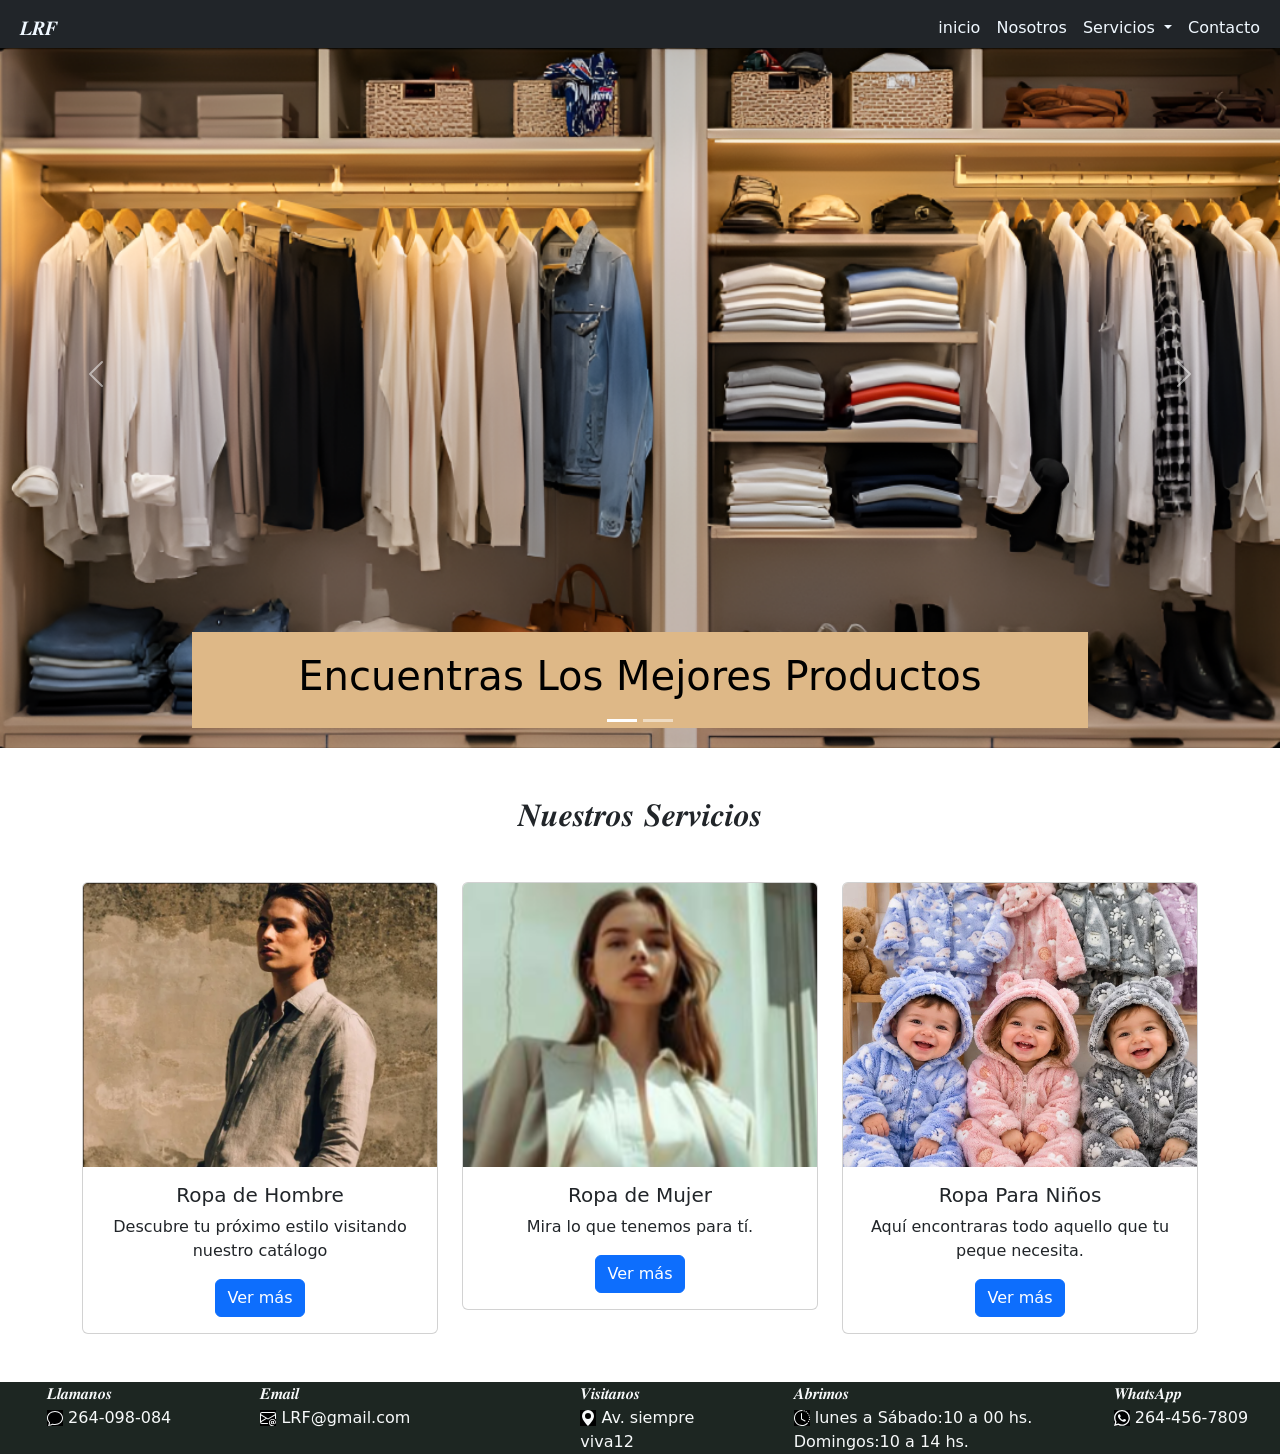
<file: LRF_web_corregida/LRF/index.html>
<!doctype html>
<html lang="es">
  <head>
    <meta charset="utf-8">
    <meta name="viewport" content="width=device-width, initial-scale=1">
    <title>LRF | Inicio</title>
    <link href="https://cdn.jsdelivr.net/npm/bootstrap@5.3.8/dist/css/bootstrap.min.css" rel="stylesheet" integrity="sha384-sRIl4kxILFvY47J16cr9ZwB07vP4J8+LH7qKQnuqkuIAvNWLzeN8tE5YBujZqJLB" crossorigin="anonymous">
    <link rel="stylesheet" href="CSS/estilos.CSS">
  </head>
  <body>
    <header>
      <div class="comtainer1">
          <nav class="navbar navbar-expand-lg fixed-top" >
  <div class=" container-fluid" >
    <a class="navbar-brand ps-2" href="index.html" style="color: aliceblue;">𝑳𝑹𝑭</a>
    <button class="navbar-toggler" type="button" data-bs-toggle="offcanvas" data-bs-target="#offcanvasDarkNavbar" aria-controls="offcanvasDarkNavbar" aria-label="Toggle navigation">
      <span class="navbar-toggler-icon"></span>
    </button>
    <div class="collapse navbar-collapse" id="navbarSupportedContent">
      <ul class="navbar-nav ms-auto mb-2 mb-lg-0">
        <li class="nav-item">
          <a class="nav-link active" aria-current="page" href="index.html" style="color: aliceblue;">inicio</a>
        </li>
        <li class="nav-item">
          <a class="nav-link" href="index.html#nosotros" style="color: aliceblue;">Nosotros</a>
        </li>
        <li class="nav-item dropdown">
          <a class="nav-link dropdown-toggle" href="#" role="button" data-bs-toggle="dropdown" aria-expanded="false" style="color: aliceblue;">
            Servicios
          </a>
          <ul class="dropdown-menu">
            <li><a class="dropdown-item" href="ropa-hombre.html" style="color: darkslategray;">Ropa de Hombre</a></li>
            <li><hr class="dropdown-divider"></li>
            <li><a class="dropdown-item" href="ropa-mujer.html" style="color: darkslategray;">Ropa de Mujer</a></li>
            <li><hr class="dropdown-divider"></li>
            <li><a class="dropdown-item" href="ropa-ninos.html" style="color: darkslategray;">Ropa de Niños</a></li>
          </ul>
        </li>
        <li class="nav-item">
          <a class="nav-link" href="contacto.html" style="color: aliceblue;">Contacto</a>
        </li>
        
      </ul>
    </div>
  </div>
</nav>
      </div>
    </header>
    <!-- fin encabezado -->
     <!-- carrusel inicial -->
      </section>
    </header>
    <section class="carousel">
      <div id="carouselExampleCaptions" class="carousel slide " >
  <div class="carousel-indicators">
    <button type="button" data-bs-target="#carouselExampleCaptions" data-bs-slide-to="0" class="active" aria-current="true" aria-label="Slide 1"></button>
    <button type="button" data-bs-target="#carouselExampleCaptions" data-bs-slide-to="1" aria-label="Slide 2"></button>
  </div>
  <div class="carousel-inner text-bg-dark">
    <div class="carousel-item active text-bs-dark mt-5" style="max-height: 700px;">
      <img src="portada1.png" class="d-block w-100" alt="...">
      <div class="carousel-caption d-none d-md-block text-black" style="background-color: burlywood;">
        <h1 class="fotos " class="mb-3">Encuentras Los Mejores Productos</h1>
        
      </div>
    </div>
    <div class="carousel-item text-bs-dark mt-5" style="max-height: 700px;">
      <img src="portada2.png" class="d-block w-100" alt="...">
      <div class="carousel-caption d-none d-md-block text-black" style="background-color: burlywood;">
          <h1 class="fotos " class="mb-3">Disfruta de Nuestra Gran Variedad</h1>
      </div>
      </div>
    <div class="carousel-item text-bs-dark mt-5" style="max-height: 700px;">
      <img src="portada3.png" class="d-block w-100" alt="...">
      <div class="carousel-caption d-none d-md-block text-black" style="background-color: burlywood;">
          <h1 class="fotos " class="mb-3">Disfruta de Nuestra Gran Variedad</h1>
      </div>
    </div>
  </div>
  <button class="carousel-control-prev" type="button" data-bs-target="#carouselExampleCaptions" data-bs-slide="prev">
    <span class="carousel-control-prev-icon" aria-hidden="true"></span>
    <span class="visually-hidden">Anterior</span>
  </button>
  <button class="carousel-control-next" type="button" data-bs-target="#carouselExampleCaptions" data-bs-slide="next">
    <span class="carousel-control-next-icon" aria-hidden="true"></span>
    <span class="visually-hidden">Siguiente</span>
  </button>
</div>
<!-- fin carrusel inicial -->
 <!-- tarjetas -->
    </section>
       <section class=" my-5">
      <h2 class="text-center my-5">𝑵𝒖𝒆𝒔𝒕𝒓𝒐𝒔 𝑺𝒆𝒓𝒗𝒊𝒄𝒊𝒐𝒔</h2>
      <div class="container">
        <div class="row">
          <div class="col-4">
            <div class="card text-center">
  <img src="img/hombre123.png" class="card-img-top" alt="..." >
  <div class="card-body">
    <h5 class="card-title">Ropa de Hombre</h5>
    <p class="card-text">Descubre tu próximo estilo visitando nuestro catálogo</p>
    <a href="ropa-hombre.html" class="btn btn-primary">Ver más</a>
  </div>
</div>
           
          </div>
          <div class="col-4">
             <div class="card text-center">
  <img src="img/mujer1.png" class="card-img-top" alt="..." >
  <div class="card-body">
    <h5 class="card-title">Ropa de Mujer</h5>
    <p class="card-text">Mira lo que tenemos para tí. </p>
    <a href="ropa-mujer.html" class="btn btn-primary">Ver más</a>
  </div>
</div>
          </div>
          <div class="col-4">
 <div class="card text-center">
  <img src="img/ni%C3%B1o1.jpg" class="card-img-top" alt="...">
  <div class="card-body">
    <h5 class="card-title">Ropa Para Niños</h5>
    <p class="card-text">Aquí encontraras todo aquello que tu peque necesita.</p>
    <a href="ropa-ninos.html" class="btn btn-primary">Ver más</a>
  </div>
</div>

    </section>
     <!--fin de tarjetas -->
      <!-- pie de página -->
    <section>
      <div class="footer container-fluid" style="background-color: rgb(29, 38, 34); color: rgb(247, 249, 250);">
<div class="row mb-40 align-left">
                        
                        <div class="col-sm-12">
                            <div class="row">
                                <style>.contact-item{ padding-left: 35px;}
                                </style>
                                <!-- llamadas -->
                                <div class="col-sm-6 col-lg-2 pt-20 pb-20 pb-xs-0">
                                    <div class="contact-item">
                                        <div class="ci-icon">
                                            <i class="fa fa-phone"></i>
                                        </div>
                                        <div class="ci-title font-alt" >
                                            𝑳𝒍𝒂𝒎𝒂𝒏𝒐𝒔
                                        </div>
                                        <div class="ci-text">
                                          <svg xmlns="http://www.w3.org/2000/svg" width="16" height="16" fill="currentColor" class="bi bi-chat" viewBox="0 0 16 16">
                                            <path d="M2.678 11.894a1 1 0 0 1 .287.801 11 11 0 0 1-.398 2c1.395-.323 2.247-.697 2.634-.893a1 1 0 0 1 .71-.074A8 8 0 0 0 8 14c3.996 0 7-2.807 7-6s-3.004-6-7-6-7 2.808-7 6c0 1.468.617 2.83 1.678 3.894m-.493 3.905a22 22 0 0 1-.713.129c-.2.032-.352-.176-.273-.362a10 10 0 0 0 .244-.637l.003-.01c.248-.72.45-1.548.524-2.319C.743 11.37 0 9.76 0 8c0-3.866 3.582-7 8-7s8 3.134 8 7-3.582 7-8 7a9 9 0 0 1-2.347-.306c-.52.263-1.639.742-3.468 1.105"/>
                                          </svg>
                                           <a >264-098-084</a>
                                        </div>
                                    </div>
                                </div>
                                <!-- fin llamadas -->
                                
                                <!-- Email -->
                                <div class="col-sm-6 col-lg-3 pt-20 pb-20 pb-xs-0">
                                    <div class="contact-item">
                                        <div class="ci-icon">
                                            <i class="fa fa-envelope"></i>
                                        </div>
                                        <div class="ci-title font-alt">
                                            𝑬𝒎𝒂𝒊𝒍
                                        </div>
                                        <div class="ci-text">
                                          <svg xmlns="http://www.w3.org/2000/svg" width="16" height="16" fill="currentColor" class="bi bi-envelope-at" viewBox="0 0 16 16">
  <path d="M2 2a2 2 0 0 0-2 2v8.01A2 2 0 0 0 2 14h5.5a.5.5 0 0 0 0-1H2a1 1 0 0 1-.966-.741l5.64-3.471L8 9.583l7-4.2V8.5a.5.5 0 0 0 1 0V4a2 2 0 0 0-2-2zm3.708 6.208L1 11.105V5.383zM1 4.217V4a1 1 0 0 1 1-1h12a1 1 0 0 1 1 1v.217l-7 4.2z"/>
  <path d="M14.247 14.269c1.01 0 1.587-.857 1.587-2.025v-.21C15.834 10.43 14.64 9 12.52 9h-.035C10.42 9 9 10.36 9 12.432v.214C9 14.82 10.438 16 12.358 16h.044c.594 0 1.018-.074 1.237-.175v-.73c-.245.11-.673.18-1.18.18h-.044c-1.334 0-2.571-.788-2.571-2.655v-.157c0-1.657 1.058-2.724 2.64-2.724h.04c1.535 0 2.484 1.05 2.484 2.326v.118c0 .975-.324 1.39-.639 1.39-.232 0-.41-.148-.41-.42v-2.19h-.906v.569h-.03c-.084-.298-.368-.63-.954-.63-.778 0-1.259.555-1.259 1.4v.528c0 .892.49 1.434 1.26 1.434.471 0 .896-.227 1.014-.643h.043c.118.42.617.648 1.12.648m-2.453-1.588v-.227c0-.546.227-.791.573-.791.297 0 .572.192.572.708v.367c0 .573-.253.744-.564.744-.354 0-.581-.215-.581-.8Z"/>
</svg>
                                            <a >LRF@gmail.com</a>
                                        </div>
                                    </div>
                                </div>
                                <!-- fin email -->
                              
                                <!-- mensajes -->
                                <div class="col-sm-6 col-lg-2 pt-20 pb-20 pb-xs-0">
                                    <div class="contact-item">
                                        <div class="ci-icon">
                                            <i class="fa fa-map-marker"></i>
                                        </div>
                                        <div class="ci-title font-alt">
                                          𝑽𝒊𝒔𝒊𝒕𝒂𝒏𝒐𝒔
                                        </div>
                                        <div class="ci-text">
                                          <svg xmlns="http://www.w3.org/2000/svg" width="16" height="16" fill="currentColor" class="bi bi-geo-alt-fill" viewBox="0 0 16 16">
  <path d="M8 16s6-5.686 6-10A6 6 0 0 0 2 6c0 4.314 6 10 6 10m0-7a3 3 0 1 1 0-6 3 3 0 0 1 0 6"/>
</svg>
                                            Av. siempre viva12
                                        </div>
                                    </div>
                                </div>
                                <!-- fin mensajes -->
                                
                                <!-- tiempo de apertura -->
                                <div class="col-sm-6 col-lg-3 pt-20 pb-20 pb-xs-0">
                                    <div class="contact-item">
                                        <div class="ci-icon">
                                            <i class="fa fa-clock-o"></i>
                                        </div>
                                        <div class="ci-title font-alt">
                                            𝑨𝒃𝒓𝒊𝒎𝒐𝒔 
                                        </div>
                                        <div class="ci-text">
                                          <svg xmlns="http://www.w3.org/2000/svg" width="16" height="16" fill="currentColor" class="bi bi-clock-history" viewBox="0 0 16 16">
  <path d="M8.515 1.019A7 7 0 0 0 8 1V0a8 8 0 0 1 .589.022zm2.004.45a7 7 0 0 0-.985-.299l.219-.976q.576.129 1.126.342zm1.37.71a7 7 0 0 0-.439-.27l.493-.87a8 8 0 0 1 .979.654l-.615.789a7 7 0 0 0-.418-.302zm1.834 1.79a7 7 0 0 0-.653-.796l.724-.69q.406.429.747.91zm.744 1.352a7 7 0 0 0-.214-.468l.893-.45a8 8 0 0 1 .45 1.088l-.95.313a7 7 0 0 0-.179-.483m.53 2.507a7 7 0 0 0-.1-1.025l.985-.17q.1.58.116 1.17zm-.131 1.538q.05-.254.081-.51l.993.123a8 8 0 0 1-.23 1.155l-.964-.267q.069-.247.12-.501m-.952 2.379q.276-.436.486-.908l.914.405q-.24.54-.555 1.038zm-.964 1.205q.183-.183.35-.378l.758.653a8 8 0 0 1-.401.432z"/>
  <path d="M8 1a7 7 0 1 0 4.95 11.95l.707.707A8.001 8.001 0 1 1 8 0z"/>
  <path d="M7.5 3a.5.5 0 0 1 .5.5v5.21l3.248 1.856a.5.5 0 0 1-.496.868l-3.5-2A.5.5 0 0 1 7 9V3.5a.5.5 0 0 1 .5-.5"/>
</svg>
                                            lunes a Sábado:10 a 00 hs. <br>
                                            Domingos:10 a 14 hs.
                                        </div>
                                    </div>
                                </div>
                                <!-- fin tiempo de apertura -->
                                
                                <!-- WhatsApp -->
                                <div class="col-sm-6 col-lg-2 pt-20 pb-20 pb-xs-0">
                                    <div class="contact-item">
                                        <div class="ci-icon">
                                            <i class="fa fa-whatsapp"></i>
                                        </div>
                                        <div class="ci-title font-alt">
                                            𝑾𝒉𝒂𝒕𝒔𝑨𝒑𝒑 
                                        </div>
                                        <div class="ci-text">
                                          <svg xmlns="http://www.w3.org/2000/svg" width="16" height="16" fill="currentColor" class="bi bi-whatsapp" viewBox="0 0 16 16">
  <path d="M13.601 2.326A7.85 7.85 0 0 0 7.994 0C3.627 0 .068 3.558.064 7.926c0 1.399.366 2.76 1.057 3.965L0 16l4.204-1.102a7.9 7.9 0 0 0 3.79.965h.004c4.368 0 7.926-3.558 7.93-7.93A7.9 7.9 0 0 0 13.6 2.326zM7.994 14.521a6.6 6.6 0 0 1-3.356-.92l-.24-.144-2.494.654.666-2.433-.156-.251a6.56 6.56 0 0 1-1.007-3.505c0-3.626 2.957-6.584 6.591-6.584a6.56 6.56 0 0 1 4.66 1.931 6.56 6.56 0 0 1 1.928 4.66c-.004 3.639-2.961 6.592-6.592 6.592m3.615-4.934c-.197-.099-1.17-.578-1.353-.646-.182-.065-.315-.099-.445.099-.133.197-.513.646-.627.775-.114.133-.232.148-.43.05-.197-.1-.836-.308-1.592-.985-.59-.525-.985-1.175-1.103-1.372-.114-.198-.011-.304.088-.403.087-.088.197-.232.296-.346.1-.114.133-.198.198-.33.065-.134.034-.248-.015-.347-.05-.099-.445-1.076-.612-1.47-.16-.389-.323-.335-.445-.34-.114-.007-.247-.007-.38-.007a.73.73 0 0 0-.529.247c-.182.198-.691.677-.691 1.654s.71 1.916.81 2.049c.098.133 1.394 2.132 3.383 2.992.47.205.84.326 1.129.418.475.152.904.129 1.246.08.38-.058 1.171-.48 1.338-.943.164-.464.164-.86.114-.943-.049-.084-.182-.133-.38-.232"/>
</svg>
                                           <a >264-456-7809</a>
                                        </div>
                                    </div>
                                </div>
                                <!-- fin WhatsApp -->
                                
                            </div>
                        </div>
                        
                    </div>
      </div>
    </section>
    <!-- Fin pié de página -->
    <script src="https://cdn.jsdelivr.net/npm/bootstrap@5.3.8/dist/js/bootstrap.bundle.min.js" integrity="sha384-FKyoEForCGlyvwx9Hj09JcYn3nv7wiPVlz7YYwJrWVcXK/BmnVDxM+D2scQbITxI" crossorigin="anonymous"></script>
  </body>
</html>
</file>
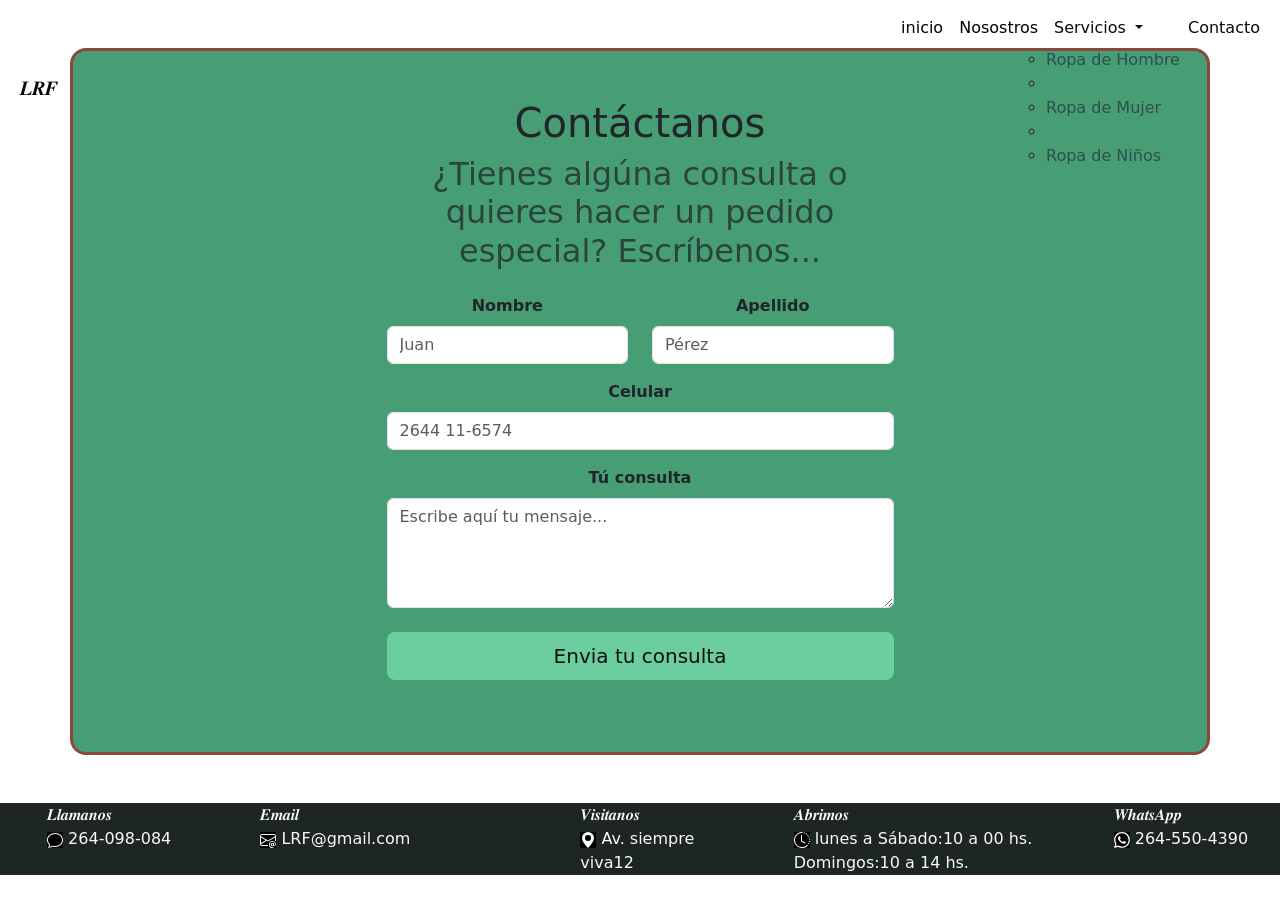
<file: LRF_web_corregida/LRF/contacto.html>
<!doctype html>
<html lang="es">
  <head>
    <meta charset="utf-8">
    <meta name="viewport" content="width=device-width, initial-scale=1">
    <title>Ropa LRF</title>
    <link href="https://cdn.jsdelivr.net/npm/bootstrap@5.3.8/dist/css/bootstrap.min.css" rel="stylesheet" integrity="sha384-sRIl4kxILFvY47J16cr9ZwB07vP4J8+LH7qKQnuqkuIAvNWLzeN8tE5YBujZqJLB" crossorigin="anonymous">
    <link rel="stylesheet" href="CSS/estilos.CSS">
  </head>
  <body>
    <header>
      <div class="comtainer1">
          <nav class="navbar navbar-expand-lg fixed-top" >
  <div class=" container-fluid" >
    <a class="navbar-brand ps-2" href="index.html" style="color: rgb(8, 8, 8);">𝑳𝑹𝑭</a>
    <button class="navbar-toggler" type="button" data-bs-toggle="offcanvas" data-bs-target="#offcanvasDarkNavbar" aria-controls="offcanvasDarkNavbar" aria-label="Toggle navigation">
      <span class="navbar-toggler-icon"></span>
    </button>
    <div class="collapse navbar-collapse" id="navbarSupportedContent">
      <ul class="navbar-nav ms-auto mb-2 mb-lg-0">
        <li class="nav-item">
          <a class="nav-link active" aria-current="page" href="index.html" style="color: rgb(4, 4, 4);">inicio</a>
        </li>
        <li class="nav-item">
          <a class="nav-link" href="#" style="color: rgb(0, 0, 0);">Nosostros</a>
        </li>
      <li class="nav-item dropdown">
          <a class="nav-link dropdown-toggle" href="#" role="button" data-bs-toggle="dropdown" aria-expanded="false" style="color: rgb(12, 12, 12);">
            Servicios </a>
          <ul class="dropdown-item">
            <li><a class="dropdown-item" href="ropa-hombre.html" style="color: darkslategray;">Ropa de Hombre</a></li>
            <li><hr class="dropdown-divider"></li>
            <li><a class="dropdown-item" href="ropa-mujer.html" style="color: darkslategray;">Ropa de Mujer</a></li>
            <li><hr class="dropdown-divider"></li>
            <li><a class="dropdown-item" href="ropa-ninos.html" style="color: darkslategray;">Ropa de Niños</a></li>
          </ul>
        </li>
        <li class="nav-item">
          <a class="nav-link" href="contacto.html" style="color: rgb(10, 10, 10);">Contacto</a>
        </li>
        
      </ul>
    </div>
  </div>
</nav>
      </div>
    </header>
    <!-- fin encabezado -->
<section class=" container my-5 p-5 rounded-4" id="Contácto🥖" style="background-color: rgba(6, 123, 66, 0.733); border: 3px solid rgba(165, 42, 42, 0.733);">
        <div class="row justify-content-center">
          <div class="col-md-8 col-lg-6">
        <div class="text-center mb-4"><h1>Contáctanos</h1>
          <h2 class="text-center text-muted mb-4" style="color: #8b5e3c;">¿Tienes algúna consulta o quieres hacer un pedido especial? Escríbenos...</h2>
        
          <form id="formWhatsApp" class="fw-bold">
            <div class="row">
              <!--NOMBRE-->
              <div class="col-md-6 mb-3">
                <label for="nombre" class="form-label active">Nombre</label>
                <input type="text" class="form-control" id="nombre" placeholder="Juan" required>
              </div>
              <!--NOMBRE-->
              <!--Apellido-->
              <div class="col-md-6 mb-3">
                <label for="apellido" class="form-label">Apellido</label>
                <input type="text" class=" form-control" id="apellido" placeholder="Pérez" required>
              </div>
            </div>
              
              <!--celular-->
              <div class="mb-3">
                <label for="celular" class="form-label">Celular</label>
                <input type="consulta" class="form-control" id="celular" placeholder="2644 11-6574" required>
              </div>
              <!--Tú consulto-->
              <div class="mb-4">
                <label for="consulta" class="form-label">Tú consulta</label>
                <textarea class="form-control" id="consulta" rows="4" placeholder="Escribe aquí tu mensaje..." required></textarea>
              </div>
              <!--Botón-->
              <div class="d-grid">
                <button type="submit" class="btn btn-lg d-grid" style="background-color: rgba(122, 222, 175, 0.733); color: rgb(15, 16, 15);">Envia tu consulta</button>
              </div>
          </form>

        </div>
        </div>
      </section>
     <!--fin de tarjetas -->
 <!-- pie de página -->
    <section>
      <div class="footer container-fluid" style="background-color: rgb(29, 38, 34); color: rgb(247, 249, 250);">
<div class="row mb-40 align-left">
                        
                        <div class="col-sm-12">
                            <div class="row">
                                <style>.contact-item{ padding-left: 35px;}
                                </style>
                                <!-- llamadas -->
                                <div class="col-sm-6 col-lg-2 pt-20 pb-20 pb-xs-0">
                                    <div class="contact-item">
                                        <div class="ci-icon">
                                            <i class="fa fa-phone"></i>
                                        </div>
                                        <div class="ci-title font-alt" >
                                            𝑳𝒍𝒂𝒎𝒂𝒏𝒐𝒔
                                        </div>
                                        <div class="ci-text">
                                          <svg xmlns="http://www.w3.org/2000/svg" width="16" height="16" fill="currentColor" class="bi bi-chat" viewBox="0 0 16 16">
                                            <path d="M2.678 11.894a1 1 0 0 1 .287.801 11 11 0 0 1-.398 2c1.395-.323 2.247-.697 2.634-.893a1 1 0 0 1 .71-.074A8 8 0 0 0 8 14c3.996 0 7-2.807 7-6s-3.004-6-7-6-7 2.808-7 6c0 1.468.617 2.83 1.678 3.894m-.493 3.905a22 22 0 0 1-.713.129c-.2.032-.352-.176-.273-.362a10 10 0 0 0 .244-.637l.003-.01c.248-.72.45-1.548.524-2.319C.743 11.37 0 9.76 0 8c0-3.866 3.582-7 8-7s8 3.134 8 7-3.582 7-8 7a9 9 0 0 1-2.347-.306c-.52.263-1.639.742-3.468 1.105"/>
                                          </svg>
                                           <a >264-098-084</a>
                                        </div>
                                    </div>
                                </div>
                                <!-- fin llamadas -->
                                
                                <!-- Email -->
                                <div class="col-sm-6 col-lg-3 pt-20 pb-20 pb-xs-0">
                                    <div class="contact-item">
                                        <div class="ci-icon">
                                            <i class="fa fa-envelope"></i>
                                        </div>
                                        <div class="ci-title font-alt">
                                            𝑬𝒎𝒂𝒊𝒍
                                        </div>
                                        <div class="ci-text">
                                          <svg xmlns="http://www.w3.org/2000/svg" width="16" height="16" fill="currentColor" class="bi bi-envelope-at" viewBox="0 0 16 16">
  <path d="M2 2a2 2 0 0 0-2 2v8.01A2 2 0 0 0 2 14h5.5a.5.5 0 0 0 0-1H2a1 1 0 0 1-.966-.741l5.64-3.471L8 9.583l7-4.2V8.5a.5.5 0 0 0 1 0V4a2 2 0 0 0-2-2zm3.708 6.208L1 11.105V5.383zM1 4.217V4a1 1 0 0 1 1-1h12a1 1 0 0 1 1 1v.217l-7 4.2z"/>
  <path d="M14.247 14.269c1.01 0 1.587-.857 1.587-2.025v-.21C15.834 10.43 14.64 9 12.52 9h-.035C10.42 9 9 10.36 9 12.432v.214C9 14.82 10.438 16 12.358 16h.044c.594 0 1.018-.074 1.237-.175v-.73c-.245.11-.673.18-1.18.18h-.044c-1.334 0-2.571-.788-2.571-2.655v-.157c0-1.657 1.058-2.724 2.64-2.724h.04c1.535 0 2.484 1.05 2.484 2.326v.118c0 .975-.324 1.39-.639 1.39-.232 0-.41-.148-.41-.42v-2.19h-.906v.569h-.03c-.084-.298-.368-.63-.954-.63-.778 0-1.259.555-1.259 1.4v.528c0 .892.49 1.434 1.26 1.434.471 0 .896-.227 1.014-.643h.043c.118.42.617.648 1.12.648m-2.453-1.588v-.227c0-.546.227-.791.573-.791.297 0 .572.192.572.708v.367c0 .573-.253.744-.564.744-.354 0-.581-.215-.581-.8Z"/>
</svg>
                                            <a >LRF@gmail.com</a>
                                        </div>
                                    </div>
                                </div>
                                <!-- fin email -->
                              
                                <!-- mensajes -->
                                <div class="col-sm-6 col-lg-2 pt-20 pb-20 pb-xs-0">
                                    <div class="contact-item">
                                        <div class="ci-icon">
                                            <i class="fa fa-map-marker"></i>
                                        </div>
                                        <div class="ci-title font-alt">
                                          𝑽𝒊𝒔𝒊𝒕𝒂𝒏𝒐𝒔
                                        </div>
                                        <div class="ci-text">
                                          <svg xmlns="http://www.w3.org/2000/svg" width="16" height="16" fill="currentColor" class="bi bi-geo-alt-fill" viewBox="0 0 16 16">
  <path d="M8 16s6-5.686 6-10A6 6 0 0 0 2 6c0 4.314 6 10 6 10m0-7a3 3 0 1 1 0-6 3 3 0 0 1 0 6"/>
</svg>
                                            Av. siempre viva12
                                        </div>
                                    </div>
                                </div>
                                <!-- fin mensajes -->
                                
                                <!-- tiempo de apertura -->
                                <div class="col-sm-6 col-lg-3 pt-20 pb-20 pb-xs-0">
                                    <div class="contact-item">
                                        <div class="ci-icon">
                                            <i class="fa fa-clock-o"></i>
                                        </div>
                                        <div class="ci-title font-alt">
                                            𝑨𝒃𝒓𝒊𝒎𝒐𝒔 
                                        </div>
                                        <div class="ci-text">
                                          <svg xmlns="http://www.w3.org/2000/svg" width="16" height="16" fill="currentColor" class="bi bi-clock-history" viewBox="0 0 16 16">
  <path d="M8.515 1.019A7 7 0 0 0 8 1V0a8 8 0 0 1 .589.022zm2.004.45a7 7 0 0 0-.985-.299l.219-.976q.576.129 1.126.342zm1.37.71a7 7 0 0 0-.439-.27l.493-.87a8 8 0 0 1 .979.654l-.615.789a7 7 0 0 0-.418-.302zm1.834 1.79a7 7 0 0 0-.653-.796l.724-.69q.406.429.747.91zm.744 1.352a7 7 0 0 0-.214-.468l.893-.45a8 8 0 0 1 .45 1.088l-.95.313a7 7 0 0 0-.179-.483m.53 2.507a7 7 0 0 0-.1-1.025l.985-.17q.1.58.116 1.17zm-.131 1.538q.05-.254.081-.51l.993.123a8 8 0 0 1-.23 1.155l-.964-.267q.069-.247.12-.501m-.952 2.379q.276-.436.486-.908l.914.405q-.24.54-.555 1.038zm-.964 1.205q.183-.183.35-.378l.758.653a8 8 0 0 1-.401.432z"/>
  <path d="M8 1a7 7 0 1 0 4.95 11.95l.707.707A8.001 8.001 0 1 1 8 0z"/>
  <path d="M7.5 3a.5.5 0 0 1 .5.5v5.21l3.248 1.856a.5.5 0 0 1-.496.868l-3.5-2A.5.5 0 0 1 7 9V3.5a.5.5 0 0 1 .5-.5"/>
</svg>
                                            lunes a Sábado:10 a 00 hs. <br>
                                            Domingos:10 a 14 hs.
                                        </div>
                                    </div>
                                </div>
                                <!-- fin tiempo de apertura -->
                                
                                <!-- WhatsApp -->
                                <div class="col-sm-6 col-lg-2 pt-20 pb-20 pb-xs-0">
                                    <div class="contact-item">
                                        <div class="ci-icon">
                                            <i class="fa fa-whatsapp"></i>
                                        </div>
                                        <div class="ci-title font-alt">
                                            𝑾𝒉𝒂𝒕𝒔𝑨𝒑𝒑 
                                        </div>
                                        <div class="ci-text">
                                          <svg xmlns="http://www.w3.org/2000/svg" width="16" height="16" fill="currentColor" class="bi bi-whatsapp" viewBox="0 0 16 16">
  <path d="M13.601 2.326A7.85 7.85 0 0 0 7.994 0C3.627 0 .068 3.558.064 7.926c0 1.399.366 2.76 1.057 3.965L0 16l4.204-1.102a7.9 7.9 0 0 0 3.79.965h.004c4.368 0 7.926-3.558 7.93-7.93A7.9 7.9 0 0 0 13.6 2.326zM7.994 14.521a6.6 6.6 0 0 1-3.356-.92l-.24-.144-2.494.654.666-2.433-.156-.251a6.56 6.56 0 0 1-1.007-3.505c0-3.626 2.957-6.584 6.591-6.584a6.56 6.56 0 0 1 4.66 1.931 6.56 6.56 0 0 1 1.928 4.66c-.004 3.639-2.961 6.592-6.592 6.592m3.615-4.934c-.197-.099-1.17-.578-1.353-.646-.182-.065-.315-.099-.445.099-.133.197-.513.646-.627.775-.114.133-.232.148-.43.05-.197-.1-.836-.308-1.592-.985-.59-.525-.985-1.175-1.103-1.372-.114-.198-.011-.304.088-.403.087-.088.197-.232.296-.346.1-.114.133-.198.198-.33.065-.134.034-.248-.015-.347-.05-.099-.445-1.076-.612-1.47-.16-.389-.323-.335-.445-.34-.114-.007-.247-.007-.38-.007a.73.73 0 0 0-.529.247c-.182.198-.691.677-.691 1.654s.71 1.916.81 2.049c.098.133 1.394 2.132 3.383 2.992.47.205.84.326 1.129.418.475.152.904.129 1.246.08.38-.058 1.171-.48 1.338-.943.164-.464.164-.86.114-.943-.049-.084-.182-.133-.38-.232"/>
</svg>
                                           <a >264-550-4390</a>
                                        </div>
                                    </div>
                                </div>
                                <!-- fin WhatsApp -->
                                
                            </div>
                        </div>
                        
                    </div>
      </div>
    </section>
    <!-- Fin pié de página -->
    <script src="https://cdn.jsdelivr.net/npm/bootstrap@5.3.8/dist/js/bootstrap.bundle.min.js" integrity="sha384-FKyoEForCGlyvwx9Hj09JcYn3nv7wiPVlz7YYwJrWVcXK/BmnVDxM+D2scQbITxI" crossorigin="anonymous"></script>
  </body>
</html>
<script>
document.getElementById('formWhatsApp').addEventListener('submit', function(e) {
  e.preventDefault();
  
  let nombre = document.getElementById('nombre').value;
  let apellido = document.getElementById('apellido').value;
  let celular = document.getElementById('celular').value;
  let consulta = document.getElementById('consulta').value;
  
  let mensaje = `Hola! Soy ${nombre} ${apellido}%0A` +
                `Mi celular: ${celular}%0A` +
                `Consulta: ${consulta}`;
  
  let url = `https://wa.me/542644116574?text=${mensaje}`;
  window.open(url, '_blank');
});
</script>

         <script src="https://cdn.jsdelivr.net/npm/bootstrap@5.3.8/dist/js/bootstrap.bundle.min.js" integrity="sha384-FKyoEForCGlyvwx9Hj09JcYn3nv7wiPVlz7YYwJrWVcXK/BmnVDxM+D2scQbITxI" crossorigin="anonymous"></script>
</body>
</file>
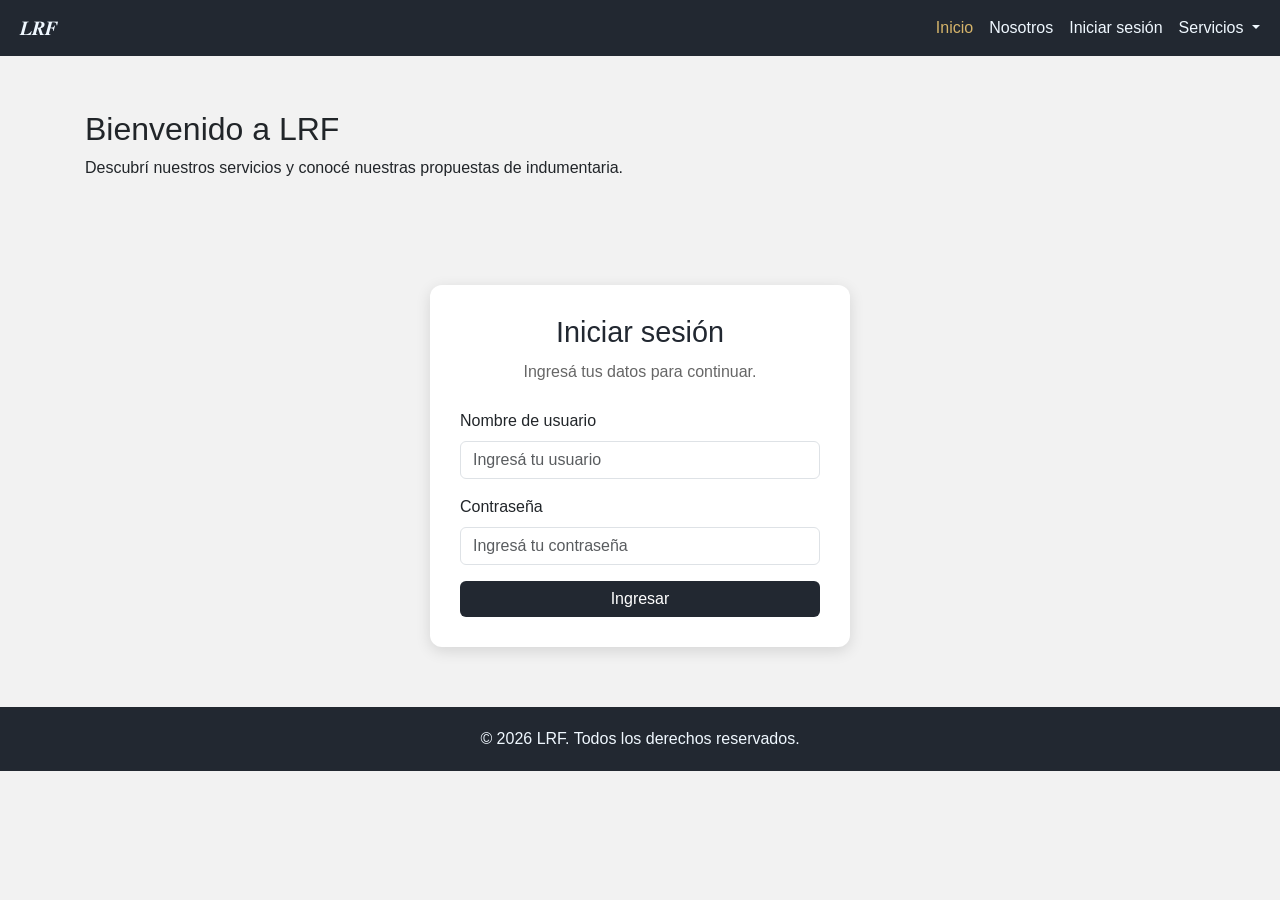
<file: LRF_web_corregida/LRF/iniciar-sesion.html>
<!doctype html>
<html lang="es">

<head>
    <meta charset="utf-8">
    <meta name="viewport" content="width=device-width, initial-scale=1">

    <title>Iniciar sesión | LRF</title>

    <!-- Bootstrap CSS -->
    <link
        href="https://cdn.jsdelivr.net/npm/bootstrap@5.3.8/dist/css/bootstrap.min.css"
        rel="stylesheet"
        integrity="sha384-sRIl4kxILFvY47J16cr9ZwB07vP4J8+LH7qKQnuqkuIAvNWLzeN8tE5YBujZqJLB"
        crossorigin="anonymous"
    >

    <!-- Estilos originales de la página -->
    <link rel="stylesheet" href="CSS/estilos.CSS">

    <!-- Estilos adicionales -->
    <style>
        html {
            scroll-behavior: smooth;
            scroll-padding-top: 90px;
        }

        body {
            padding-top: 75px;
            background-color: #f2f2f2;
            font-family: Arial, sans-serif;
        }

        /* Barra de navegación */
        .navbar {
            background-color: #222831;
        }

        .navbar-brand,
        .navbar .nav-link {
            color: aliceblue;
        }

        .navbar .nav-link:hover,
        .navbar .nav-link:focus,
        .navbar .nav-link.active {
            color: #d6b46a;
        }

        .navbar-toggler {
            border-color: aliceblue;
        }

        /* Sección principal */
        .contenido-principal {
            padding: 35px 15px;
            min-height: 180px;
        }

        /* Formulario de inicio de sesión */
        .login-box {
            max-width: 420px;
            margin: 30px auto 60px;
            padding: 30px;
            background-color: white;
            border-radius: 12px;
            box-shadow: 0 4px 15px rgba(0, 0, 0, 0.12);
        }

        .login-box h1 {
            text-align: center;
            color: #222831;
            margin-bottom: 10px;
            font-size: 1.8rem;
        }

        .login-description {
            text-align: center;
            color: #666;
            margin-bottom: 25px;
        }

        .btn-lrf {
            width: 100%;
            background-color: #222831;
            color: white;
            border: none;
        }

        .btn-lrf:hover {
            background-color: #393e46;
            color: white;
        }

        #error:empty,
        #resultado:empty {
            display: none;
        }

        footer {
            padding: 20px;
            text-align: center;
            background-color: #222831;
            color: aliceblue;
        }
    </style>

    <!-- Archivo JavaScript -->
    <script defer src="script.js"></script>
</head>

<body>

    <!-- ENCABEZADO -->
    <header>
        <nav class="navbar navbar-expand-lg fixed-top navbar-dark">
            <div class="container-fluid">

                <!-- Nombre de la marca -->
                <a
                    class="navbar-brand ps-2"
                    href="index.html"
                >
                    𝑳𝑹𝑭
                </a>

                <!-- Botón del menú para pantallas pequeñas -->
                <button
                    class="navbar-toggler"
                    type="button"
                    data-bs-toggle="collapse"
                    data-bs-target="#navbarSupportedContent"
                    aria-controls="navbarSupportedContent"
                    aria-expanded="false"
                    aria-label="Mostrar u ocultar navegación"
                >
                    <span class="navbar-toggler-icon"></span>
                </button>

                <!-- Opciones de navegación -->
                <div
                    class="collapse navbar-collapse"
                    id="navbarSupportedContent"
                >
                    <ul class="navbar-nav ms-auto mb-2 mb-lg-0">

                        <li class="nav-item">
                            <a
                                class="nav-link active"
                                aria-current="page"
                                href="index.html"
                            >
                                Inicio
                            </a>
                        </li>

                        <li class="nav-item">
                            <a class="nav-link" href="#nosotros">
                                Nosotros
                            </a>
                        </li>

                        <!-- Acceso al formulario de inicio de sesión -->
                        <li class="nav-item">
                            <a class="nav-link" href="iniciar-sesion.html#inicio-sesion">Iniciar sesión
                            </a>
                        </li>

                        <!-- Menú de servicios -->
                        <li class="nav-item dropdown">
                            <a
                                class="nav-link dropdown-toggle"
                                href="#"
                                role="button"
                                data-bs-toggle="dropdown"
                                aria-expanded="false"
                            >
                                Servicios
                            </a>

                            <ul class="dropdown-menu dropdown-menu-end">

                                <li>
                                    <a
                                        class="dropdown-item"
                                        href="ropa-hombre.html"
                                    >
                                        Ropa de hombre
                                    </a>
                                </li>

                                <li>
                                    <hr class="dropdown-divider">
                                </li>

                                <li>
                                    <a
                                        class="dropdown-item"
                                        href="ropa-mujer.html"
                                    >
                                        Ropa de mujer
                                    </a>
                                </li>

                                <li>
                                    <hr class="dropdown-divider">
                                </li>

                                <li>
                                    <a
                                        class="dropdown-item"
                                        href="ropa-ninos.html"
                                    >
                                        Ropa de niños
                                    </a>
                                </li>

                            </ul>
                        </li>

                    </ul>
                </div>
            </div>
        </nav>
    </header>

    <!-- CONTENIDO PRINCIPAL -->
    <main>

        <section class="container contenido-principal" id="nosotros">
            <h2>Bienvenido a LRF</h2>
            <p>
                Descubrí nuestros servicios y conocé nuestras
                propuestas de indumentaria.
            </p>
        </section>

        <!-- INICIO DE SESIÓN -->
        <section
            class="container"
            id="inicio-sesionn"
            aria-labelledby="titulo-login"
        >
            <div class="login-box">

                <h1 id="titulo-login">Iniciar sesión</h1>

                <p class="login-description">
                    Ingresá tus datos para continuar.
                </p>

                <!-- Mensajes de error -->
                <div
                    id="error"
                    class="alert alert-danger"
                    role="alert"
                    aria-live="polite"
                ></div>

                <!-- Formulario -->
                <form id="form">

                    <div class="mb-3">
                        <label for="name" class="form-label">
                            Nombre de usuario
                        </label>

                        <input
                            type="text"
                            id="name"
                            name="name"
                            class="form-control"
                            placeholder="Ingresá tu usuario"
                            autocomplete="username"
                            required
                        >
                    </div>

                    <div class="mb-3">
                        <label for="password" class="form-label">
                            Contraseña
                        </label>

                        <input
                            type="password"
                            id="password"
                            name="password"
                            class="form-control"
                            placeholder="Ingresá tu contraseña"
                            minlength="7"
                            maxlength="20"
                            autocomplete="current-password"
                            required
                        >
                    </div>

                    <button type="submit" class="btn btn-lrf">
                        Ingresar
                    </button>

                    <!-- Resultado de la validación -->
                    <div
                        id="resultado"
                        class="alert mt-3"
                        role="status"
                        aria-live="polite"
                    ></div>

                </form>

            </div>
        </section>

    </main>

    <!-- PIE DE PÁGINA -->
    <footer>
        <p class="mb-0">
            &copy; 2026 LRF. Todos los derechos reservados.
        </p>
    </footer>

    <!-- Bootstrap JavaScript -->
    <script
        src="https://cdn.jsdelivr.net/npm/bootstrap@5.3.8/dist/js/bootstrap.bundle.min.js"
        integrity="sha384-FKyoEForCGlyvwx9Hj09JcYn3nv7wiPVlz7YYwJrWVcXK/BmnVDxM+D2scQbITxI"
        crossorigin="anonymous"
    ></script>

</body>
</html>
</file>
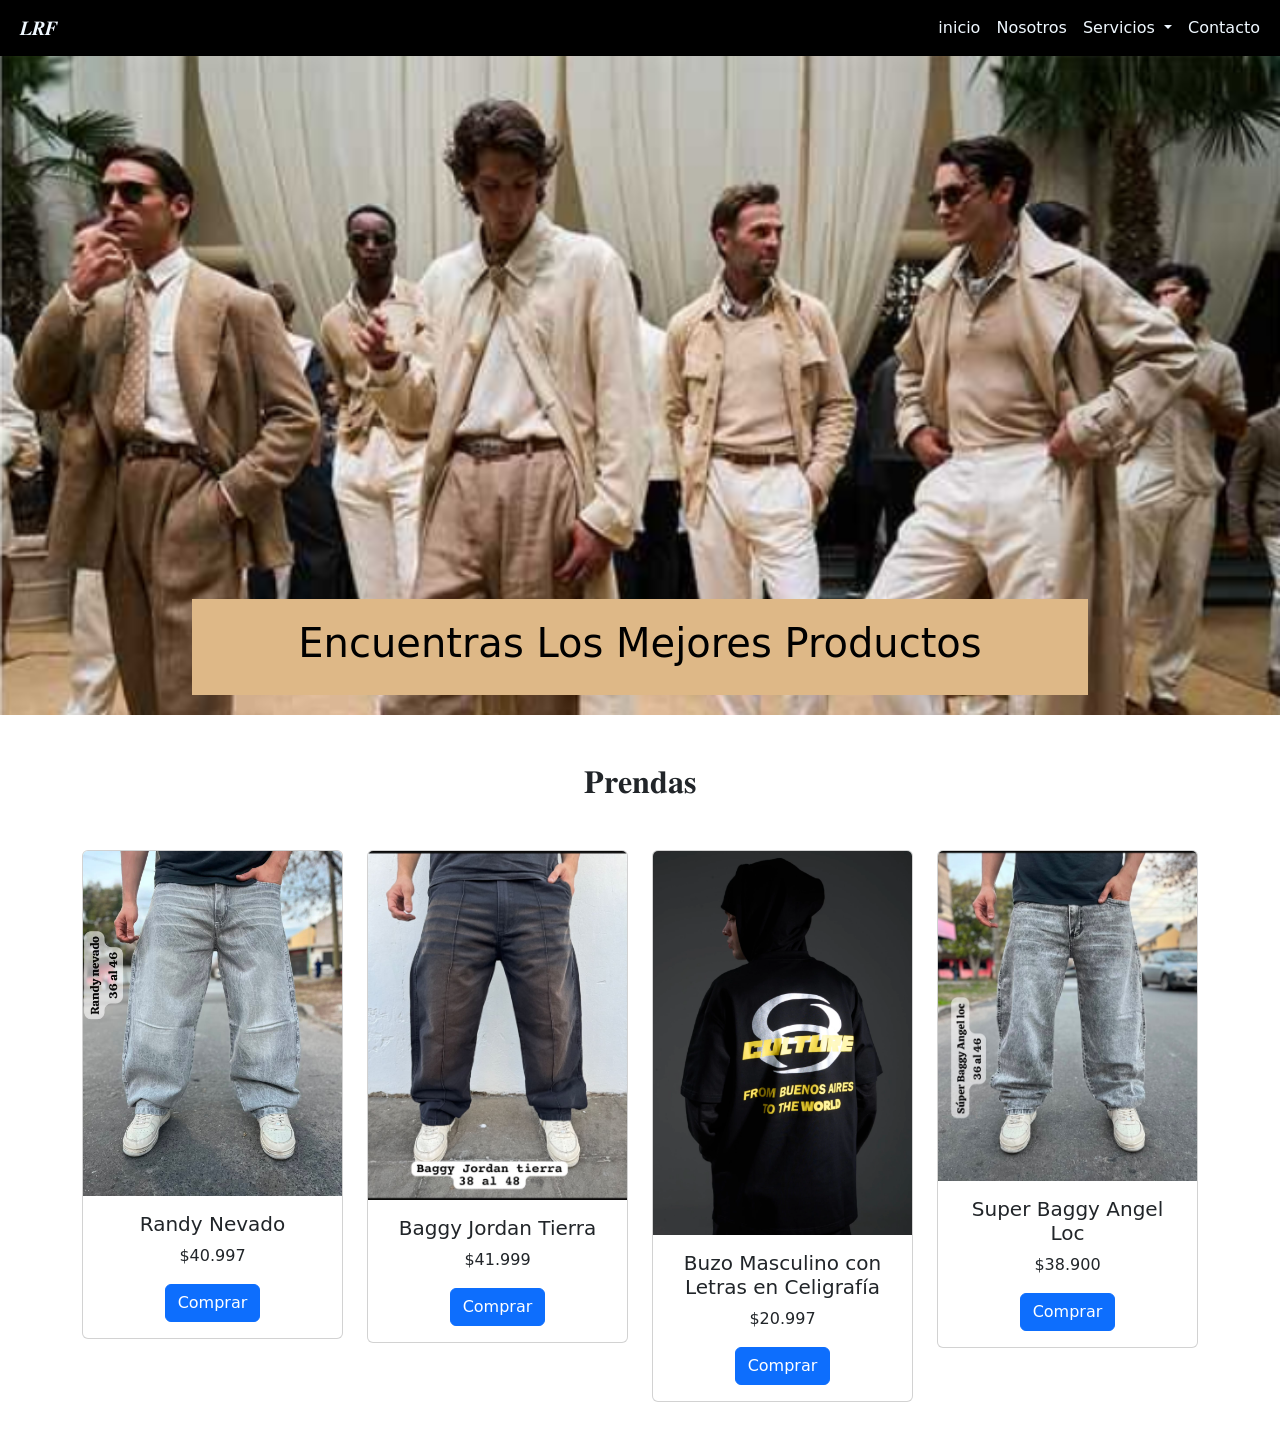
<file: LRF_web_corregida/LRF/ropa-hombre.html>
<!doctype html>
<html lang="es">
  <head>
    <meta charset="utf-8">
    <meta name="viewport" content="width=device-width, initial-scale=1">
    <title>Ropa Hombre LRF</title>
    <link href="https://cdn.jsdelivr.net/npm/bootstrap@5.3.8/dist/css/bootstrap.min.css" rel="stylesheet" integrity="sha384-sRIl4kxILFvY47J16cr9ZwB07vP4J8+LH7qKQnuqkuIAvNWLzeN8tE5YBujZqJLB" crossorigin="anonymous">
    <link rel="stylesheet" href="CSS/estilos.CSS">
  </head>
  <body>
    <header>
      <div class="comtainer1">
          <nav class=" navbar navbar-expand-lg fixed-top" style="background-color: black;">
  <div class=" container-fluid" >
    <a class="navbar-brand ps-2" href="index.html" style="color: aliceblue;">𝑳𝑹𝑭</a>
    <button class="navbar-toggler" type="button" data-bs-toggle="offcanvas" data-bs-target="#offcanvasDarkNavbar" aria-controls="offcanvasDarkNavbar" aria-label="Toggle navigation">
      <span class="navbar-toggler-icon"></span>
    </button>
    <div class="collapse navbar-collapse" id="navbarSupportedContent">
      <ul class="navbar-nav ms-auto mb-2 mb-lg-0">
        <li class="nav-item">
          <a class="nav-link active" aria-current="page" href="index.html" style="color: aliceblue;">inicio</a>
        </li>
        <li class="nav-item">
          <a class="nav-link" href="index.html#nosotros" style="color: aliceblue;">Nosotros</a>
        </li>
        <li class="nav-item dropdown">
          <a class="nav-link dropdown-toggle" href="#" role="button" data-bs-toggle="dropdown" aria-expanded="false" style="color: aliceblue;">
            Servicios
          </a>
          <ul class="dropdown-menu">
            <li><a class="dropdown-item" href="ropa-hombre.html" style="color: darkslategray;">Ropa de Hombre</a></li>
            <li><hr class="dropdown-divider"></li>
            <li><a class="dropdown-item" href="ropa-mujer.html" style="color: darkslategray;">Ropa de Mujer</a></li>
            <li><hr class="dropdown-divider"></li>
            <li><a class="dropdown-item" href="ropa-ninos.html" style="color: darkslategray;">Ropa de Niños</a></li>
          </ul>
        </li>
        <li class="nav-item">
          <a class="nav-link" href="contacto.html" style="color: aliceblue;">Contacto</a>
        </li>
      </ul>
    </div>
  </div>
</nav>
      </div>
    </header>
    <!-- fin encabezado -->
     <!-- foto -->
        <section class="carousel">
      <div id="carouselExampleCaptions" class="carousel slide " >
  <div class="carousel-indicators">
  </div>
  <div class="carousel-inner text-bg-dark">
    <div class="carousel-item active text-bs-dark mt-5" style="max-height: 700px;">
      <img src="portada3.png" class="d-block w-100" alt="...">
      <div class="carousel-caption d-none d-md-block text-black" style="background-color: burlywood;">
        <h1 class="fotos " class="mb-3">Encuentras Los Mejores Productos</h1>
      </div>
      <!-- fin foto -->
        <!-- tarjetas -->
    </section>
       <section class=" my-5">
      <h2 class="text-center my-5">𝐏𝐫𝐞𝐧𝐝𝐚𝐬</h2>
      <div class="container">
        <div class="row">
          <div class="col-3">
            <div class="card text-center">
  <img src="img/IMG-20260728-WA0059.jpg" class="card-img-top" alt="..." >
  <div class="card-body">
    <h5 class="card-title">Randy Nevado</h5>
    <p class="card-text">$40.997</p>
    <a  class="btn btn-primary" herf="contacto.html">Comprar</a>
  </div>
</div>
           
          </div>
          <div class="col-3">
             <div class="card text-center">
  <img src="img/IMG-20260728-WA0066.jpg" class="card-img-top" alt="..." >
  <div class="card-body">
    <h5 class="card-title">Baggy Jordan Tierra</h5>
    <p class="card-text">$41.999</p>
    <a href="contacto.html" class="btn btn-primary">Comprar</a>
  </div> 
</div>
          </div>
          <div class="col-3">
 <div class="card text-center">
  <img src="img/hombre%205.png" class="card-img-top" alt="...">
  <div class="card-body">
    <h5 class="card-title">Buzo Masculino con Letras en Celigrafía</h5>
    <p class="card-text">$20.997</p>
    <a href="contacto.html" class="btn btn-primary">Comprar</a>
  </div>
</div>
</div>
          <div class="col-3">
 <div class="card text-center">
  <img src="img/IMG-20260728-WA0062.jpg" class="card-img-top" alt="...">
  <div class="card-body">
    <h5 class="card-title">Super Baggy Angel Loc</h5>
    <p class="card-text">$38.900</p>
    <a href="contacto.html" class="btn btn-primary">Comprar</a>
  </div>
</div>

    </section>
     <!--fin de tarjetas -->
  <script src="https://cdn.jsdelivr.net/npm/bootstrap@5.3.8/dist/js/bootstrap.bundle.min.js" integrity="sha384-FKyoEForCGlyvwx9Hj09JcYn3nv7wiPVlz7YYwJrWVcXK/BmnVDxM+D2scQbITxI" crossorigin="anonymous"></script>
</body>
</html>
</file>
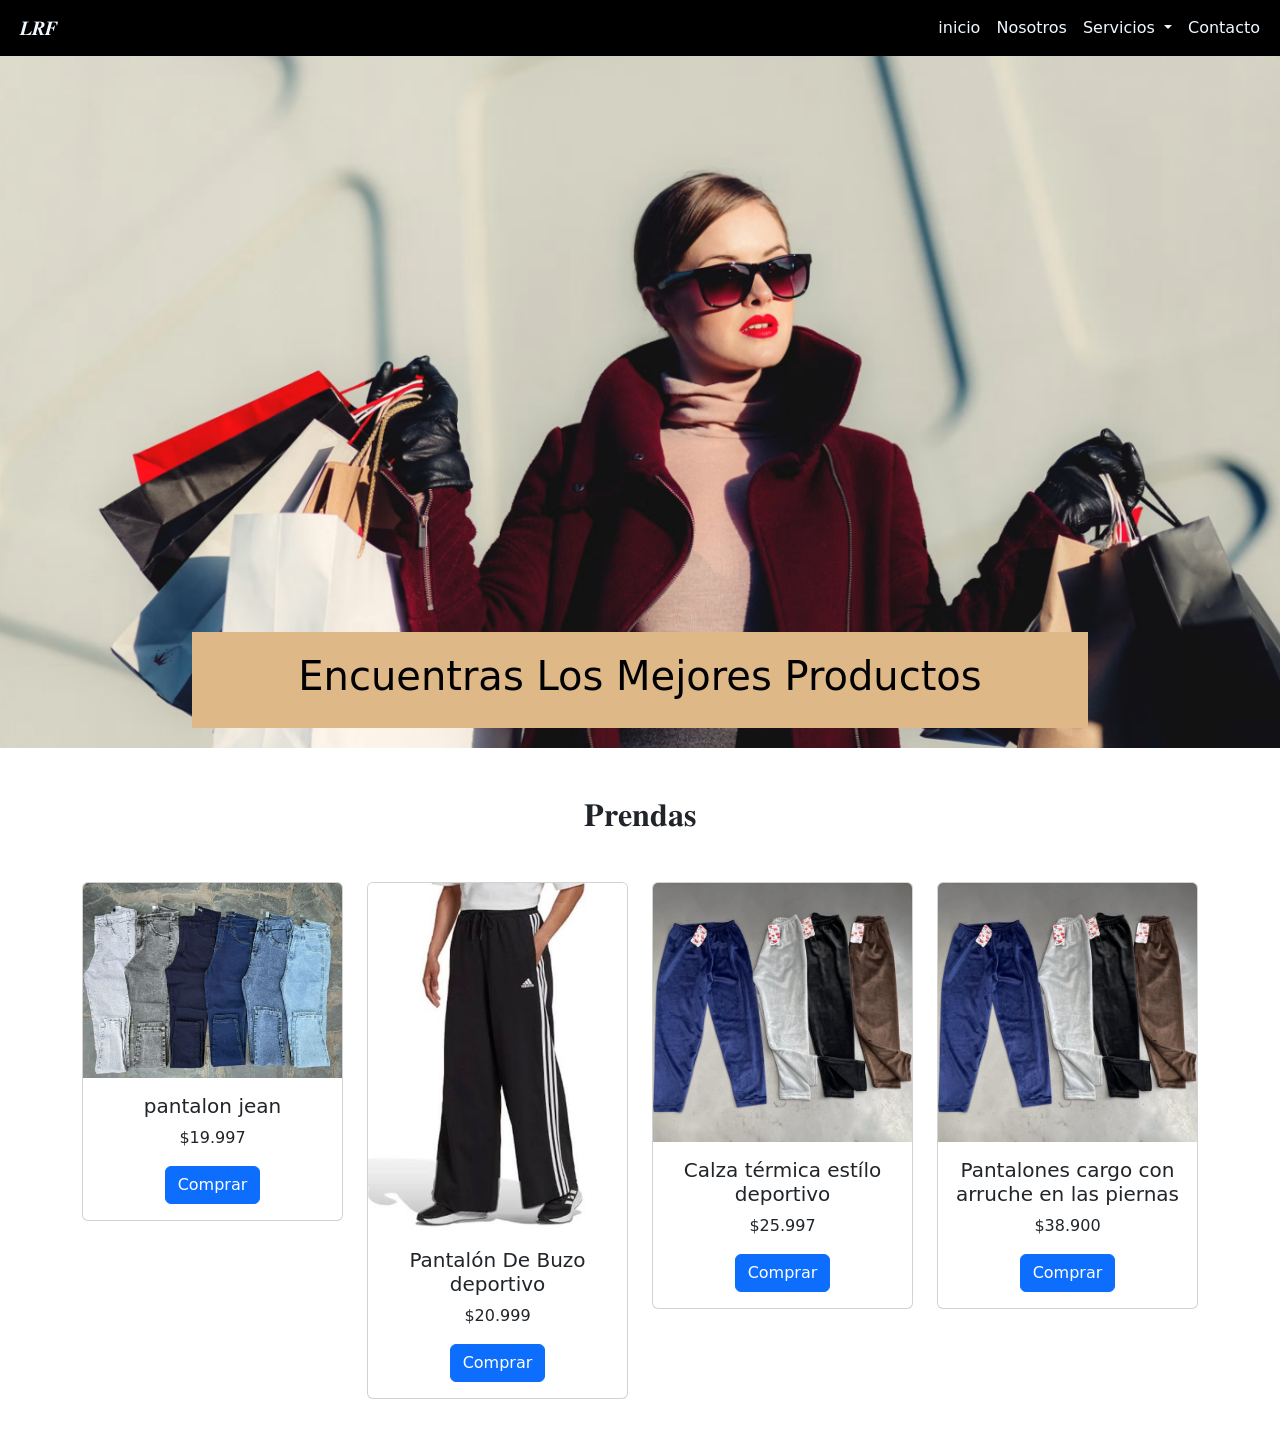
<file: LRF_web_corregida/LRF/ropa-mujer.html>
<!doctype html>
<html lang="es">
  <head>
    <meta charset="utf-8">
    <meta name="viewport" content="width=device-width, initial-scale=1">
    <title>Ropa Mujer LRF</title>
    <link href="https://cdn.jsdelivr.net/npm/bootstrap@5.3.8/dist/css/bootstrap.min.css" rel="stylesheet" integrity="sha384-sRIl4kxILFvY47J16cr9ZwB07vP4J8+LH7qKQnuqkuIAvNWLzeN8tE5YBujZqJLB" crossorigin="anonymous">
    <link rel="stylesheet" href="CSS/estilos.CSS">
  </head>
  <body>
    <header>
      <div class="comtainer1">
          <nav class=" navbar navbar-expand-lg fixed-top" style="background-color: black;">
  <div class=" container-fluid" >
    <a class="navbar-brand ps-2" href="index.html" style="color: aliceblue;">𝑳𝑹𝑭</a>
    <button class="navbar-toggler" type="button" data-bs-toggle="offcanvas" data-bs-target="#offcanvasDarkNavbar" aria-controls="offcanvasDarkNavbar" aria-label="Toggle navigation">
      <span class="navbar-toggler-icon"></span>
    </button>
    <div class="collapse navbar-collapse" id="navbarSupportedContent">
      <ul class="navbar-nav ms-auto mb-2 mb-lg-0">
        <li class="nav-item">
          <a class="nav-link active" aria-current="page" href="index.html" style="color: aliceblue;">inicio</a>
        </li>
        <li class="nav-item">
          <a class="nav-link" href="index.html#nosotros" style="color: aliceblue;">Nosotros</a>
        </li>
        <li class="nav-item dropdown">
          <a class="nav-link dropdown-toggle" href="#" role="button" data-bs-toggle="dropdown" aria-expanded="false" style="color: aliceblue;">
            Servicios
          </a>
          <ul class="dropdown-menu">
            <li><a class="dropdown-item" href="ropa-hombre.html" style="color: darkslategray;">Ropa de Hombre</a></li>
            <li><hr class="dropdown-divider"></li>
            <li><a class="dropdown-item" href="ropa-mujer.html" style="color: darkslategray;">Ropa de Mujer</a></li>
            <li><hr class="dropdown-divider"></li>
            <li><a class="dropdown-item" href="ropa-ninos.html" style="color: darkslategray;">Ropa de Niños</a></li>
          </ul>
        </li>
        <li class="nav-item">
          <a class="nav-link" href="contacto.html" style="color: aliceblue;">Contacto</a>
        </li>
      </ul>
    </div>
  </div>
</nav>
      </div>
    </header>
    <!-- fin encabezado -->
     <!-- foto -->
        <section class="carousel">
      <div id="carouselExampleCaptions" class="carousel slide " >
  <div class="carousel-indicators">
  </div>
  <div class="carousel-inner text-bg-dark">
    <div class="carousel-item active text-bs-dark mt-5" style="max-height: 700px;">
      <img src="portada4.png" class="d-block w-100" alt="...">
      <div class="carousel-caption d-none d-md-block text-black" style="background-color: burlywood;">
        <h1 class="fotos " class="mb-3">Encuentras Los Mejores Productos</h1>
      </div>
      <!-- fin foto -->
        <!-- tarjetas -->
    </section>
       <section class=" my-5">
      <h2 class="text-center my-5">𝐏𝐫𝐞𝐧𝐝𝐚𝐬</h2>
      <div class="container">
        <div class="row">
          <div class="col-3">
            <div class="card text-center">
  <img src="img/IMG-20260312-WA0092.jpg" class="card-img-top" alt="..." >
  <div class="card-body">
    <h5 class="card-title">pantalon jean </h5>
    <p class="card-text">$19.997</p>
    <a  class="btn btn-primary" herf="contacto.html">Comprar</a>
  </div>
</div>
           
          </div>
          <div class="col-3">
             <div class="card text-center">
  <img src="img/pantal%C3%B3n%20de%20buzo%20mujer.png" class="card-img-top" alt="..." >
  <div class="card-body">
    <h5 class="card-title">Pantalón De Buzo deportivo</h5>
    <p class="card-text">$20.999</p>
    <a href="contacto.html" class="btn btn-primary">Comprar</a>
  </div> 
</div>
          </div>
          <div class="col-3">
 <div class="card text-center">
  <img src="img/IMG-20260728-WA0141.jpg" class="card-img-top" alt="...">
  <div class="card-body">
    <h5 class="card-title">Calza térmica estílo deportivo</h5>
    <p class="card-text">$25.997</p>
    <a href="contacto.html" class="btn btn-primary">Comprar</a>
  </div>
</div>
</div>
          <div class="col-3">
 <div class="card text-center">
  <img src="img/IMG-20260728-WA0141.jpg" class="card-img-top" alt="...">
  <div class="card-body">
    <h5 class="card-title">Pantalones cargo con arruche en las piernas</h5>
    <p class="card-text">$38.900</p>
    <a href="contacto.html" class="btn btn-primary">Comprar</a>
  </div>
</div>

    </section>
     <!--fin de tarjetas -->
  <script src="https://cdn.jsdelivr.net/npm/bootstrap@5.3.8/dist/js/bootstrap.bundle.min.js" integrity="sha384-FKyoEForCGlyvwx9Hj09JcYn3nv7wiPVlz7YYwJrWVcXK/BmnVDxM+D2scQbITxI" crossorigin="anonymous"></script>
</body>
</html>
</file>
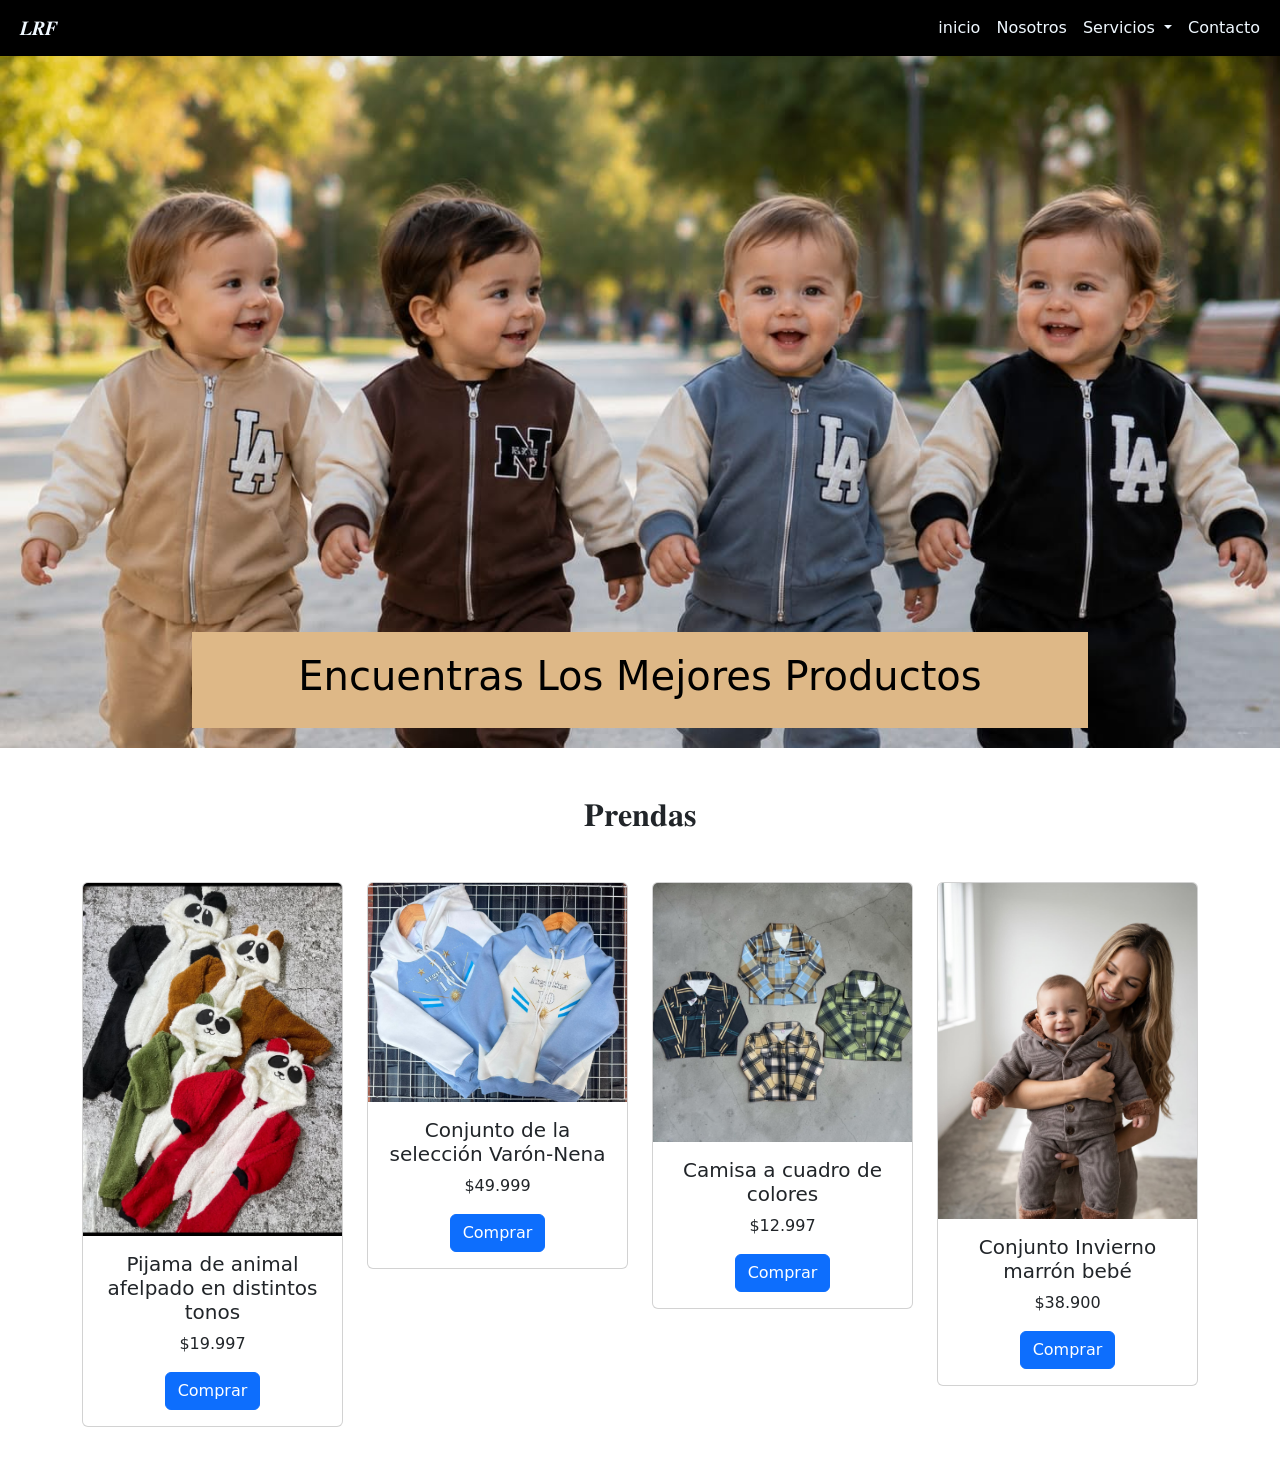
<file: LRF_web_corregida/LRF/ropa-ninos.html>
<!doctype html>
<html lang="es">
  <head>
    <meta charset="utf-8">
    <meta name="viewport" content="width=device-width, initial-scale=1">
    <title>Ropa para niños | LRF</title>
    <link href="https://cdn.jsdelivr.net/npm/bootstrap@5.3.8/dist/css/bootstrap.min.css" rel="stylesheet" integrity="sha384-sRIl4kxILFvY47J16cr9ZwB07vP4J8+LH7qKQnuqkuIAvNWLzeN8tE5YBujZqJLB" crossorigin="anonymous">
    <link rel="stylesheet" href="CSS/estilos.CSS">
  </head>
  <body>
    <header>
      <div class="comtainer1">
          <nav class=" navbar navbar-expand-lg fixed-top" style="background-color: black;">
  <div class=" container-fluid" >
    <a class="navbar-brand ps-2" href="index.html" style="color: aliceblue;">𝑳𝑹𝑭</a>
    <button class="navbar-toggler" type="button" data-bs-toggle="offcanvas" data-bs-target="#offcanvasDarkNavbar" aria-controls="offcanvasDarkNavbar" aria-label="Toggle navigation">
      <span class="navbar-toggler-icon"></span>
    </button>
    <div class="collapse navbar-collapse" id="navbarSupportedContent">
      <ul class="navbar-nav ms-auto mb-2 mb-lg-0">
        <li class="nav-item">
          <a class="nav-link active" aria-current="page" href="index.html" style="color: aliceblue;">inicio</a>
        </li>
        <li class="nav-item">
          <a class="nav-link" href="index.html#nosotros" style="color: aliceblue;">Nosotros</a>
        </li>
        <li class="nav-item dropdown">
          <a class="nav-link dropdown-toggle" href="#" role="button" data-bs-toggle="dropdown" aria-expanded="false" style="color: aliceblue;">
            Servicios
          </a>
          <ul class="dropdown-menu">
            <li><a class="dropdown-item" href="ropa-hombre.html" style="color: darkslategray;">Ropa de Hombre</a></li>
            <li><hr class="dropdown-divider"></li>
            <li><a class="dropdown-item" href="ropa-mujer.html" style="color: darkslategray;">Ropa de Mujer</a></li>
            <li><hr class="dropdown-divider"></li>
            <li><a class="dropdown-item" href="ropa-ninos.html" style="color: darkslategray;">Ropa de Niños</a></li>
          </ul>
        </li>
       <li class="nav-item">
          <a class="nav-link" href="contacto.html" style="color: aliceblue;">Contacto</a>
        </li>
      </ul>
    </div>
  </div>
</nav>
      </div>
    </header>
    <!-- fin encabezado -->
     <!-- foto -->
        <section class="carousel">
      <div id="carouselExampleCaptions" class="carousel slide " >
  <div class="carousel-indicators">
  </div>
  <div class="carousel-inner text-bg-dark">
    <div class="carousel-item active text-bs-dark mt-5" style="max-height: 700px;">
      <img src="img/IMG-20260728-WA0057.jpg" class="d-block w-100" alt="...">
      <div class="carousel-caption d-none d-md-block text-black" style="background-color: burlywood;">
        <h1 class="fotos " class="mb-3">Encuentras Los Mejores Productos</h1>
      </div>
      <!-- fin foto -->
        <!-- tarjetas -->
    </section>
       <section class=" my-5">
      <h2 class="text-center my-5">𝐏𝐫𝐞𝐧𝐝𝐚𝐬</h2>
      <div class="container">
        <div class="row">
          <div class="col-3">
            <div class="card text-center">
  <img src="img/IMG-20260728-WA0109.jpg" class="card-img-top" alt="..." >
  <div class="card-body">
    <h5 class="card-title">Pijama de animal afelpado en distintos tonos</h5>
    <p class="card-text">$19.997</p>
    <a  class="btn btn-primary" href="contacto.html">Comprar</a>
  </div>
</div>
           
          </div>
          <div class="col-3">
             <div class="card text-center">
  <img src="img/IMG-20260728-WA0097.jpg" class="card-img-top" alt="..." >
  <div class="card-body">
    <h5 class="card-title">Conjunto de la selección Varón-Nena</h5>
    <p class="card-text">$49.999</p>
    <a href="contacto.html" class="btn btn-primary">Comprar</a>
  </div> 
</div>
          </div>
          <div class="col-3">
 <div class="card text-center">
  <img src="img/IMG-20260728-WA0095.jpg" class="card-img-top" alt="...">
  <div class="card-body">
    <h5 class="card-title">Camisa a cuadro de colores</h5>
    <p class="card-text">$12.997</p>
    <a href="contacto.html" class="btn btn-primary">Comprar</a>
  </div>
</div>
</div>
          <div class="col-3">
 <div class="card text-center">
  <img src="img/IMG-20260728-WA0182.jpg" class="card-img-top" alt="...">
  <div class="card-body">
    <h5 class="card-title">Conjunto Invierno marrón bebé</h5>
    <p class="card-text">$38.900</p>
    <a href="contacto.html" class="btn btn-primary">Comprar</a>
  </div>
</div>

    </section>
     <!--fin de tarjetas -->
  <script src="https://cdn.jsdelivr.net/npm/bootstrap@5.3.8/dist/js/bootstrap.bundle.min.js" integrity="sha384-FKyoEForCGlyvwx9Hj09JcYn3nv7wiPVlz7YYwJrWVcXK/BmnVDxM+D2scQbITxI" crossorigin="anonymous"></script>
</body>
</html>
</file>
<file: LRF_web_corregida/LRF/CSS/estilos.CSS>
header{
    background-color: black;
}
svg{
    background-color:black;
}
</file>
